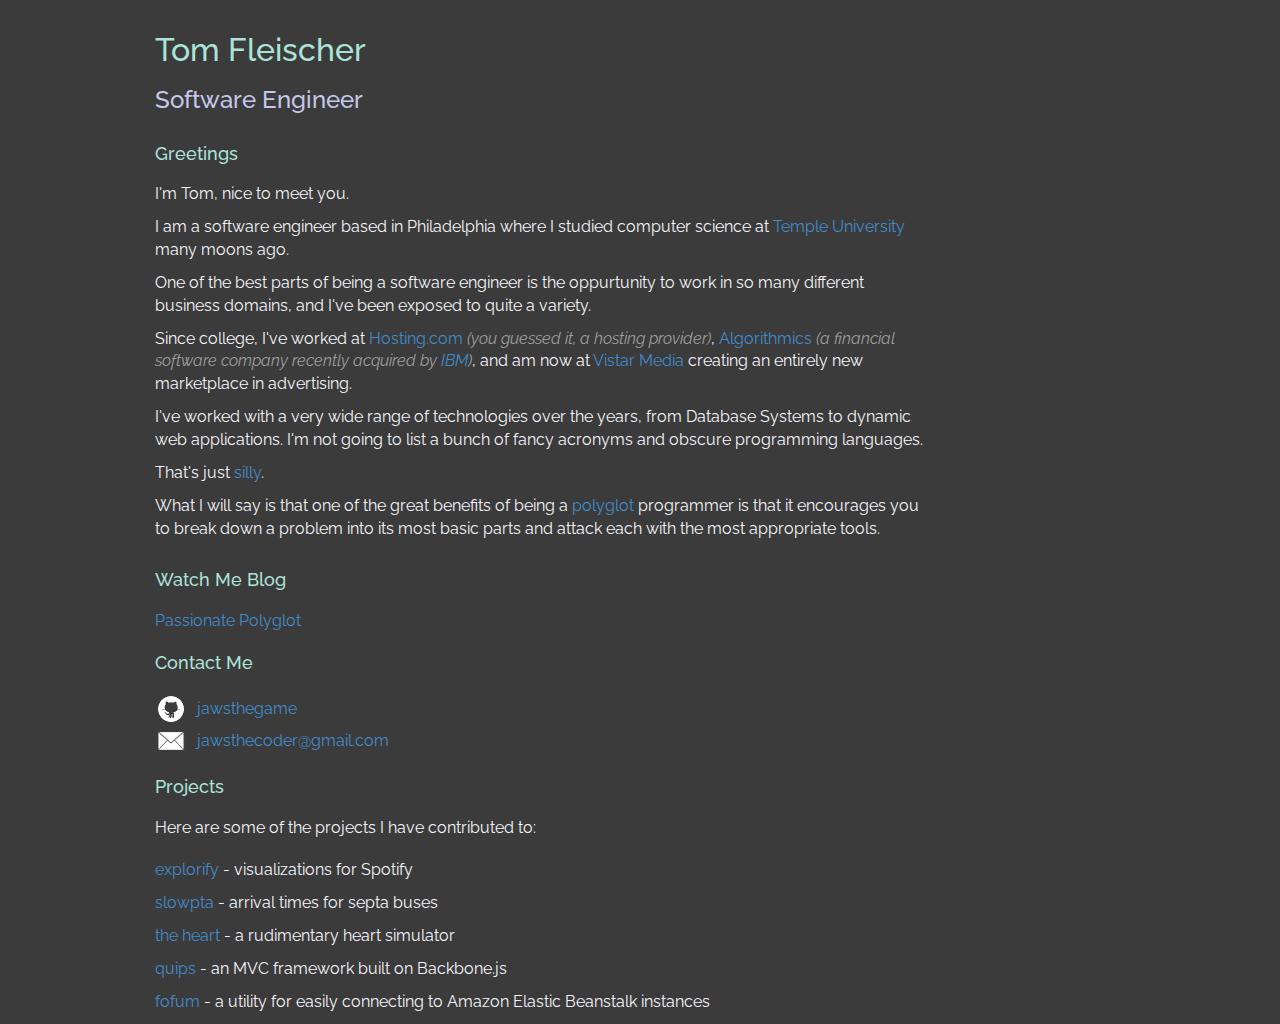
<file: index.html>
<!DOCTYPE html>
<html lang='en'>
  <head>
    <meta content='width=device-width, initial-scale=1.0' name='viewport' />
    <link href='bootstrap.css' rel='stylesheet' type='text/css' />
    <link href='index.css' rel='stylesheet' type='text/css' />
    <link href="http://fonts.googleapis.com/css?family=Raleway" rel="stylesheet" type="text/css">
    <title>Tom Fleischer - Engineer On The Run</title>
  </head>
  <body>
    <div class='container'>
      <div class='row'>
        <div class='col-8 col-offset-1'>
          <h1>Tom Fleischer</h1>
        </div>
      </div>
      <div class='row'>
        <div class='col-8 col-offset-1'>
          <h2>Software Engineer</h2>
        </div>
      </div>
      <div class='row'>
        <div class='col-8 col-offset-1'>
          <h3>Greetings</h3>
          <p>I'm Tom, nice to meet you.</p>
          <p>
            I am a software engineer based in Philadelphia where I studied computer science
            at <a href="http://www.temple.edu/cis/" target="_blank">Temple University</a> many moons ago.
          </p>
          <p>
            One of the best parts of being a software engineer is the oppurtunity to work
            in so many different business domains, and I've been exposed to quite a variety.
          </p>
          <p>
            Since college, I've worked at
            <a href="http://www.hosting.com" target="_blank">Hosting.com</a> <em>(you guessed it, a hosting
            provider)</em>,
            <a href="http://www.algorithmics.com" target="_blank">Algorithmics</a> <em>(a financial software
            company recently acquired by <a href="http://www.ibm.com" target="_blank">IBM</a>)</em>, and am now at
            <a href="http://www.vistarmedia.com">Vistar Media</a> creating an entirely new marketplace in
            advertising.
          </p>
          <p>
            I've worked with a very wide range of technologies over the years, from Database Systems to
            dynamic web applications.  I'm not going to list a bunch of fancy acronyms and obscure programming
            languages.
          </p>
          <p>That's just <a href="images/silly.gif" target="_blank">silly</a>.</p>
          <p>
            What I will say is that one of the great benefits of being a
            <a href="http://en.wikipedia.org/wiki/Polyglotism" target="_blank">polyglot</a> programmer is that
            it encourages you to break down a problem into its most basic parts and attack each with the most
            appropriate tools.
          </p>
        </div>
      </div>
      <div class='row'>
        <div class='col-8 col-offset-1'>
          <h3>Watch Me Blog</h3>
          <ul>
            <li><a href="http://jawsthegame.github.io" target="_blank">Passionate Polyglot</a></li>
          </ul>
          <h3>Contact Me</h3>
          <ul class="links">
            <li class="github"><a href="http://github.com/jawsthegame" target="_blank">jawsthegame</a></li>
            <li class="email"><a href="mailto:jawsthecoder@gmail.com">jawsthecoder@gmail.com</a></li>
          </ul>
        </div>
      </div>
      <div class='row'>
        <div class='col-8 col-offset-1'>
          <h3>Projects</h3>
          <p>Here are some of the projects I have contributed to:</p>
          <ul class="projects">
            <li><a href="http://explorify.jawsapps.com">explorify</a> - visualizations for Spotify</li>
            <li><a href="http://slowpta.jawsapps.com">slowpta</a> - arrival times for septa buses</li>
            <li><a href="http://theheart.jawsapps.com">the heart</a> - a rudimentary heart simulator</li>
            <li><a href="http://github.com/vistarmedia/quips">quips</a> - an MVC framework built on Backbone.js</li>
            <li><a href="http://github.com/jawsthegame/fofum">fofum</a> - a utility for easily connecting to Amazon Elastic Beanstalk instances</li>
          </ul>
        </div>
      </div>
    </div>
    <script type="text/javascript">
      (function(i,s,o,g,r,a,m){i['GoogleAnalyticsObject']=r;i[r]=i[r]||function(){
      (i[r].q=i[r].q||[]).push(arguments)},i[r].l=1*new Date();a=s.createElement(o),
      m=s.getElementsByTagName(o)[0];a.async=1;a.src=g;m.parentNode.insertBefore(a,m)
      })(window,document,'script','//www.google-analytics.com/analytics.js','ga');

      ga('create', 'UA-40789014-2', 'tomfleischer.com');
      ga('send', 'pageview');

    </script>
  </body>
</html>
</file>
<file: index.css>
body {
  font-family: 'Raleway', sans-serif;
  font-size: 16px;
  background-color: #3B3B3B;
  color: #F5F5FA;
}

h1 {
  margin-top: 32px;
  font-size: 32px;
}

h2 {
  margin-top: 10px;
  color: #C5C8EB;
  font-size: 24px;
}

h1, h3 {
  color: #ACE3D9;
}

h3 {
  margin-bottom: 20px;
  font-size: 18px;
}

h1, h2, h3, h4 {
  font-family: 'Raleway', sans-serif;
}

a:hover {
  text-decoration: none;
}

em {
  color: #9E9E9E;
}

em a {
  font-style: italic;
}

.center {
  text-align: center;
}

ul {
  list-style-type: none;
  margin: 20px 0 0 0;
  padding: 0;
}

ul.links li {
  font-size: 16px;
  padding-left: 42px;
  line-height: 32px;
}

ul.projects li {
  margin-bottom: 10px;
}

li.github {
  background: url(images/github.png) no-repeat left;
}

li.email {
  background: url(images/email.png) no-repeat left;
}
</file>
